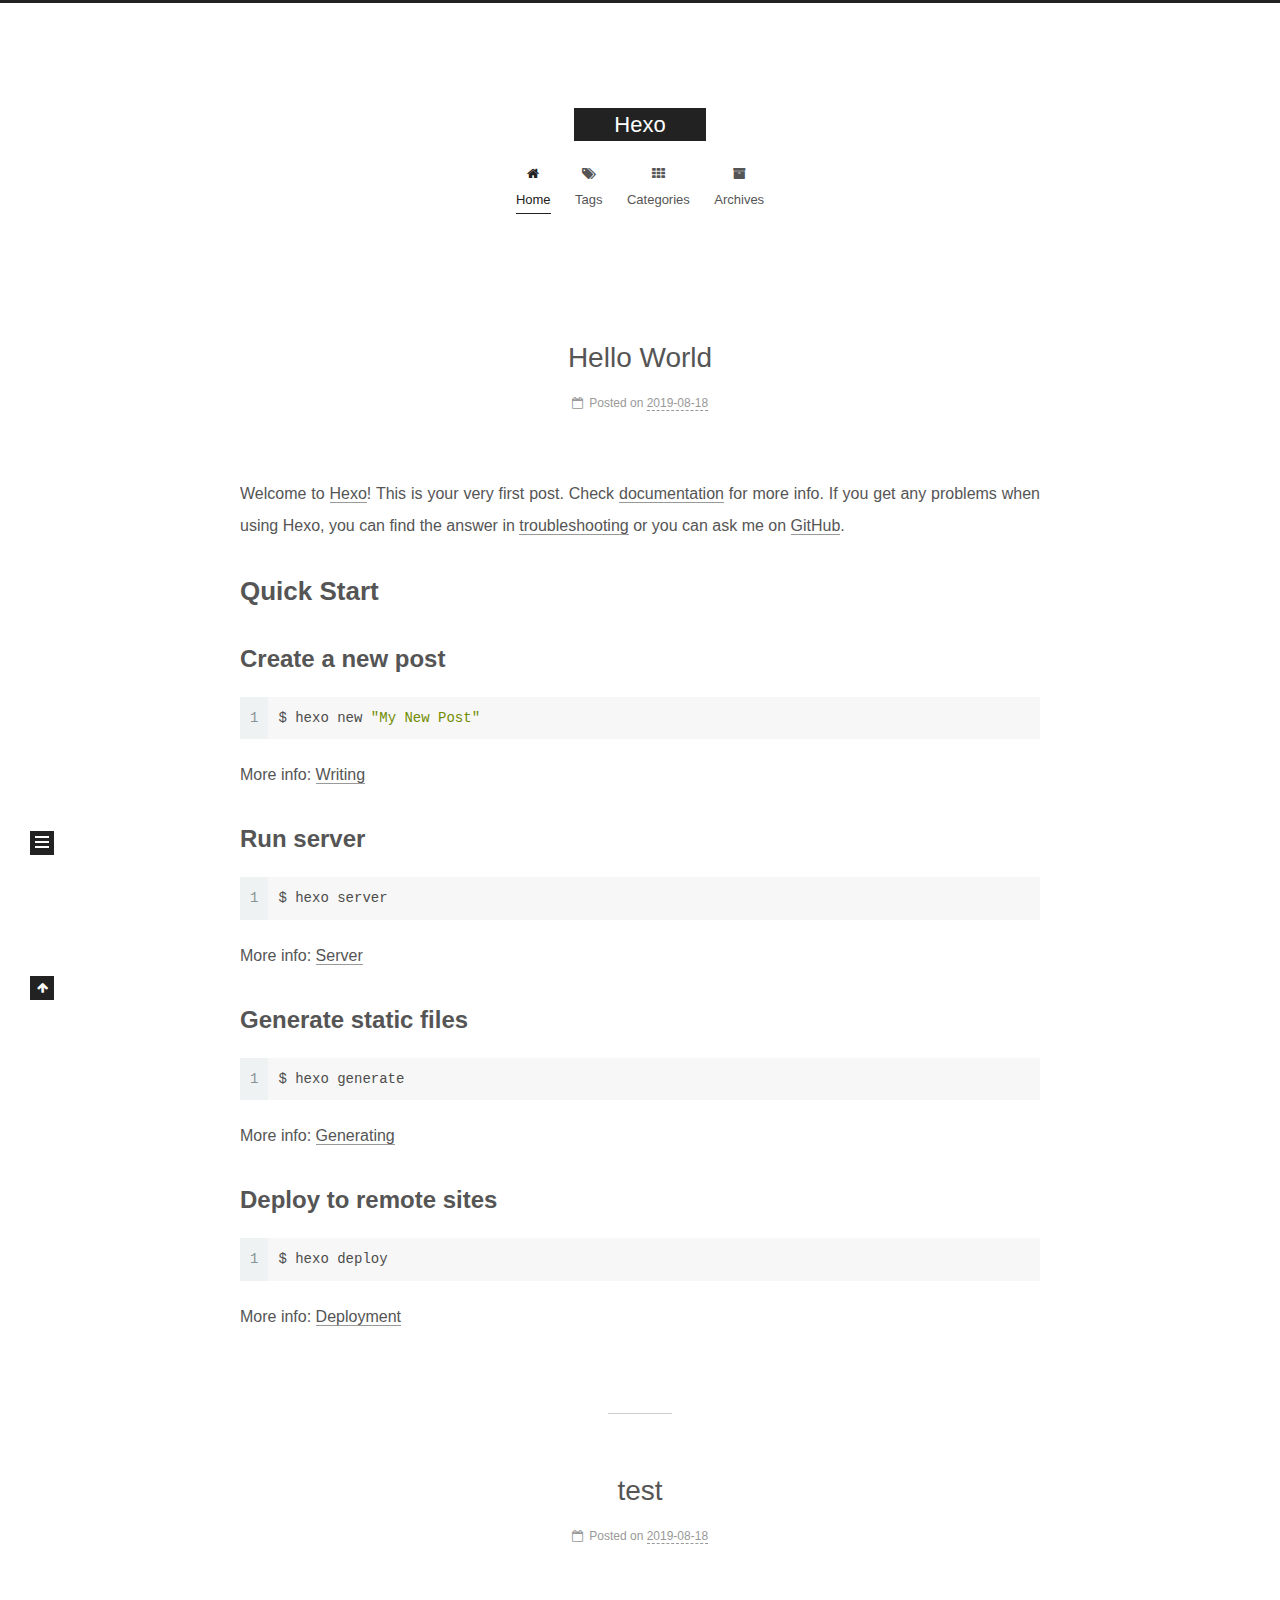
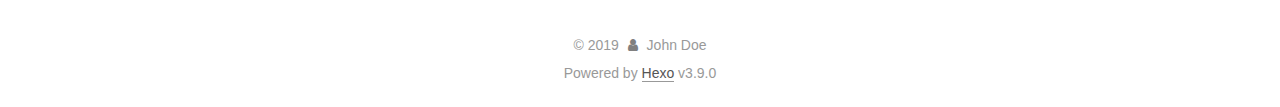
<file: index.html>
<!DOCTYPE html>





<html class="theme-next gemini" lang="en">
<head>
  <meta charset="UTF-8">
<meta name="generator" content="Hexo 3.9.0">
<meta name="viewport" content="width=device-width, initial-scale=1, maximum-scale=2">
<meta name="theme-color" content="#222">
<meta http-equiv="X-UA-Compatible" content="IE=edge">
  <link rel="apple-touch-icon" sizes="180x180" href="/images/apple-touch-icon-next.png?v=7.3.0">
  <link rel="icon" type="image/png" sizes="32x32" href="/images/favicon-32x32-next.png?v=7.3.0">
  <link rel="icon" type="image/png" sizes="16x16" href="/images/favicon-16x16-next.png?v=7.3.0">
  <link rel="mask-icon" href="/images/logo.svg?v=7.3.0" color="#222">

<link rel="stylesheet" href="/css/main.css?v=7.3.0">


<link rel="stylesheet" href="/lib/font-awesome/css/font-awesome.min.css?v=4.7.0">


<script id="hexo-configurations">
  var NexT = window.NexT || {};
  var CONFIG = {
    root: '/',
    scheme: 'Gemini',
    version: '7.3.0',
    exturl: false,
    sidebar: {"position":"left","display":"always","offset":12,"onmobile":false},
    back2top: {"enable":true,"sidebar":false,"scrollpercent":false},
    save_scroll: false,
    copycode: {"enable":false,"show_result":false,"style":null},
    fancybox: false,
    mediumzoom: false,
    lazyload: false,
    pangu: false,
    algolia: {
      appID: '',
      apiKey: '',
      indexName: '',
      hits: {"per_page":10},
      labels: {"input_placeholder":"Search for Posts","hits_empty":"We didn't find any results for the search: ${query}","hits_stats":"${hits} results found in ${time} ms"}
    },
    localsearch: {"enable":false,"trigger":"auto","top_n_per_article":1,"unescape":false,"preload":false},
    path: '',
    motion: {"enable":false,"async":false,"transition":{"post_block":"fadeIn","post_header":"slideDownIn","post_body":"slideDownIn","coll_header":"slideLeftIn","sidebar":"slideUpIn"}},
    translation: {
      copy_button: 'Copy',
      copy_success: 'Copied',
      copy_failure: 'Copy failed'
    }
  };
</script>

  <meta property="og:type" content="website">
<meta property="og:title" content="Hexo">
<meta property="og:url" content="http://yoursite.com/index.html">
<meta property="og:site_name" content="Hexo">
<meta property="og:locale" content="en">
<meta name="twitter:card" content="summary">
<meta name="twitter:title" content="Hexo">
  <link rel="canonical" href="http://yoursite.com/">


<script id="page-configurations">
  // https://hexo.io/docs/variables.html
  CONFIG.page = {
    sidebar: "",
    isHome: true,
    isPost: false,
    isPage: false,
    isArchive: false
  };
</script>

  <title>Hexo</title>
  








  <noscript>
  <style>
  .use-motion .motion-element,
  .use-motion .brand,
  .use-motion .menu-item,
  .sidebar-inner,
  .use-motion .post-block,
  .use-motion .pagination,
  .use-motion .comments,
  .use-motion .post-header,
  .use-motion .post-body,
  .use-motion .collection-title { opacity: initial; }

  .use-motion .logo,
  .use-motion .site-title,
  .use-motion .site-subtitle {
    opacity: initial;
    top: initial;
  }

  .use-motion .logo-line-before i { left: initial; }
  .use-motion .logo-line-after i { right: initial; }
  </style>
</noscript>

</head>

<body itemscope itemtype="http://schema.org/WebPage" lang="en">

  <div class="container sidebar-position-left">
    <div class="headband"></div>

    <header id="header" class="header" itemscope itemtype="http://schema.org/WPHeader">
      <div class="header-inner"><div class="site-brand-wrapper">
  <div class="site-meta">

    <div class="custom-logo-site-title">
      <a href="/" class="brand" rel="start">
        <span class="logo-line-before"><i></i></span>
        <span class="site-title">Hexo</span>
        <span class="logo-line-after"><i></i></span>
      </a>
    </div>
  </div>

  <div class="site-nav-toggle">
    <button aria-label="Toggle navigation bar">
      <span class="btn-bar"></span>
      <span class="btn-bar"></span>
      <span class="btn-bar"></span>
    </button>
  </div>
</div>


<nav class="site-nav">
  
  <ul id="menu" class="menu">
      
      
      
        
        <li class="menu-item menu-item-home">
      
    

    <a href="/" rel="section"><i class="menu-item-icon fa fa-fw fa-home"></i> <br>Home</a>

  </li>
      
      
      
        
        <li class="menu-item menu-item-tags">
      
    

    <a href="/tags/" rel="section"><i class="menu-item-icon fa fa-fw fa-tags"></i> <br>Tags</a>

  </li>
      
      
      
        
        <li class="menu-item menu-item-categories">
      
    

    <a href="/categories/" rel="section"><i class="menu-item-icon fa fa-fw fa-th"></i> <br>Categories</a>

  </li>
      
      
      
        
        <li class="menu-item menu-item-archives">
      
    

    <a href="/archives/" rel="section"><i class="menu-item-icon fa fa-fw fa-archive"></i> <br>Archives</a>

  </li>
  </ul>

</nav>
</div>
    </header>

    


    <main id="main" class="main">
      <div class="main-inner">
        <div class="content-wrap">
            

          <div id="content" class="content page-home">
            
  <section id="posts" class="posts-expand">
      

  <article class="post" itemscope itemtype="http://schema.org/Article">
  
  
  
  <div class="post-block">
    <link itemprop="mainEntityOfPage" href="http://yoursite.com/2019/08/18/hello-world/">

    <span hidden itemprop="author" itemscope itemtype="http://schema.org/Person">
      <meta itemprop="name" content="John Doe">
      <meta itemprop="description" content="">
      <meta itemprop="image" content="/images/avatar.gif">
    </span>

    <span hidden itemprop="publisher" itemscope itemtype="http://schema.org/Organization">
      <meta itemprop="name" content="Hexo">
    </span>
      <header class="post-header">
        <h1 class="post-title" itemprop="name headline">
            
            <a href="/2019/08/18/hello-world/" class="post-title-link" itemprop="url">Hello World</a>
          
        </h1>

        <div class="post-meta">
            <span class="post-meta-item">
              <span class="post-meta-item-icon">
                <i class="fa fa-calendar-o"></i>
              </span>
              <span class="post-meta-item-text">Posted on</span>

              
                
              

              <time title="Created: 2019-08-18 03:48:46" itemprop="dateCreated datePublished" datetime="2019-08-18T03:48:46+08:00">2019-08-18</time>
            </span>
          

          

        </div>
      </header>

    
    
    
    <div class="post-body" itemprop="articleBody">

      
          <p>Welcome to <a href="https://hexo.io/" target="_blank" rel="noopener">Hexo</a>! This is your very first post. Check <a href="https://hexo.io/docs/" target="_blank" rel="noopener">documentation</a> for more info. If you get any problems when using Hexo, you can find the answer in <a href="https://hexo.io/docs/troubleshooting.html" target="_blank" rel="noopener">troubleshooting</a> or you can ask me on <a href="https://github.com/hexojs/hexo/issues" target="_blank" rel="noopener">GitHub</a>.</p>
<h2 id="Quick-Start"><a href="#Quick-Start" class="headerlink" title="Quick Start"></a>Quick Start</h2><h3 id="Create-a-new-post"><a href="#Create-a-new-post" class="headerlink" title="Create a new post"></a>Create a new post</h3><figure class="highlight bash"><table><tr><td class="gutter"><pre><span class="line">1</span><br></pre></td><td class="code"><pre><span class="line">$ hexo new <span class="string">"My New Post"</span></span><br></pre></td></tr></table></figure>

<p>More info: <a href="https://hexo.io/docs/writing.html" target="_blank" rel="noopener">Writing</a></p>
<h3 id="Run-server"><a href="#Run-server" class="headerlink" title="Run server"></a>Run server</h3><figure class="highlight bash"><table><tr><td class="gutter"><pre><span class="line">1</span><br></pre></td><td class="code"><pre><span class="line">$ hexo server</span><br></pre></td></tr></table></figure>

<p>More info: <a href="https://hexo.io/docs/server.html" target="_blank" rel="noopener">Server</a></p>
<h3 id="Generate-static-files"><a href="#Generate-static-files" class="headerlink" title="Generate static files"></a>Generate static files</h3><figure class="highlight bash"><table><tr><td class="gutter"><pre><span class="line">1</span><br></pre></td><td class="code"><pre><span class="line">$ hexo generate</span><br></pre></td></tr></table></figure>

<p>More info: <a href="https://hexo.io/docs/generating.html" target="_blank" rel="noopener">Generating</a></p>
<h3 id="Deploy-to-remote-sites"><a href="#Deploy-to-remote-sites" class="headerlink" title="Deploy to remote sites"></a>Deploy to remote sites</h3><figure class="highlight bash"><table><tr><td class="gutter"><pre><span class="line">1</span><br></pre></td><td class="code"><pre><span class="line">$ hexo deploy</span><br></pre></td></tr></table></figure>

<p>More info: <a href="https://hexo.io/docs/deployment.html" target="_blank" rel="noopener">Deployment</a></p>

        
      
    </div>

    
    
    
      <footer class="post-footer">
          <div class="post-eof"></div>
        
      </footer>
  </div>
  
  
  
  </article>

    
      

  <article class="post" itemscope itemtype="http://schema.org/Article">
  
  
  
  <div class="post-block">
    <link itemprop="mainEntityOfPage" href="http://yoursite.com/2019/08/18/test/">

    <span hidden itemprop="author" itemscope itemtype="http://schema.org/Person">
      <meta itemprop="name" content="John Doe">
      <meta itemprop="description" content="">
      <meta itemprop="image" content="/images/avatar.gif">
    </span>

    <span hidden itemprop="publisher" itemscope itemtype="http://schema.org/Organization">
      <meta itemprop="name" content="Hexo">
    </span>
      <header class="post-header">
        <h1 class="post-title" itemprop="name headline">
            
            <a href="/2019/08/18/test/" class="post-title-link" itemprop="url">test</a>
          
        </h1>

        <div class="post-meta">
            <span class="post-meta-item">
              <span class="post-meta-item-icon">
                <i class="fa fa-calendar-o"></i>
              </span>
              <span class="post-meta-item-text">Posted on</span>

              
                
              

              <time title="Created: 2019-08-18 03:31:57 / Modified: 03:48:46" itemprop="dateCreated datePublished" datetime="2019-08-18T03:31:57+08:00">2019-08-18</time>
            </span>
          
            

            
          

          

        </div>
      </header>

    
    
    
    <div class="post-body" itemprop="articleBody">

      
          
        
      
    </div>

    
    
    
      <footer class="post-footer">
          <div class="post-eof"></div>
        
      </footer>
  </div>
  
  
  
  </article>

    
  </section>

  


          </div>
          

        </div>
          
  
  <div class="sidebar-toggle">
    <div class="sidebar-toggle-line-wrap">
      <span class="sidebar-toggle-line sidebar-toggle-line-first"></span>
      <span class="sidebar-toggle-line sidebar-toggle-line-middle"></span>
      <span class="sidebar-toggle-line sidebar-toggle-line-last"></span>
    </div>
  </div>

  <aside id="sidebar" class="sidebar">
    <div class="sidebar-inner">

      <div class="site-overview-wrap sidebar-panel sidebar-panel-active">
        <div class="site-overview">

          <div class="site-author motion-element" itemprop="author" itemscope itemtype="http://schema.org/Person">
  <p class="site-author-name" itemprop="name">John Doe</p>
  <div class="site-description motion-element" itemprop="description"></div>
</div>
  <nav class="site-state motion-element">
      <div class="site-state-item site-state-posts">
        
          <a href="/archives/">
        
          <span class="site-state-item-count">2</span>
          <span class="site-state-item-name">posts</span>
        </a>
      </div>
    
  </nav>
  <div class="links-of-author motion-element">
      <span class="links-of-author-item">
      
      
        
      
      
        
      
        <a href="mailto:yem_8182@126.com" title="E-Mail &rarr; mailto:yem_8182@126.com" rel="noopener" target="_blank"><i class="fa fa-fw fa-envelope"></i>E-Mail</a>
      </span>
    
  </div>




        </div>
      </div>

    </div>
  </aside>
  <div id="sidebar-dimmer"></div>


      </div>
    </main>

    <footer id="footer" class="footer">
      <div class="footer-inner">
        <div class="copyright">&copy; <span itemprop="copyrightYear">2019</span>
  <span class="with-love" id="animate">
    <i class="fa fa-user"></i>
  </span>
  <span class="author" itemprop="copyrightHolder">John Doe</span>
</div>
  <div class="powered-by">Powered by <a href="https://hexo.io" class="theme-link" rel="noopener" target="_blank">Hexo</a> v3.9.0</div>

        








        
      </div>
    </footer>
      <div class="back-to-top">
        <i class="fa fa-arrow-up"></i>
      </div>

    

  </div>

  
  <script src="/lib/jquery/index.js?v=3.4.1"></script>

<script src="/js/utils.js?v=7.3.0"></script>

<script src="/js/schemes/pisces.js?v=7.3.0"></script>



<script src="/js/next-boot.js?v=7.3.0"></script>




  




























  

  

  


  
</body>
</html>
</file>
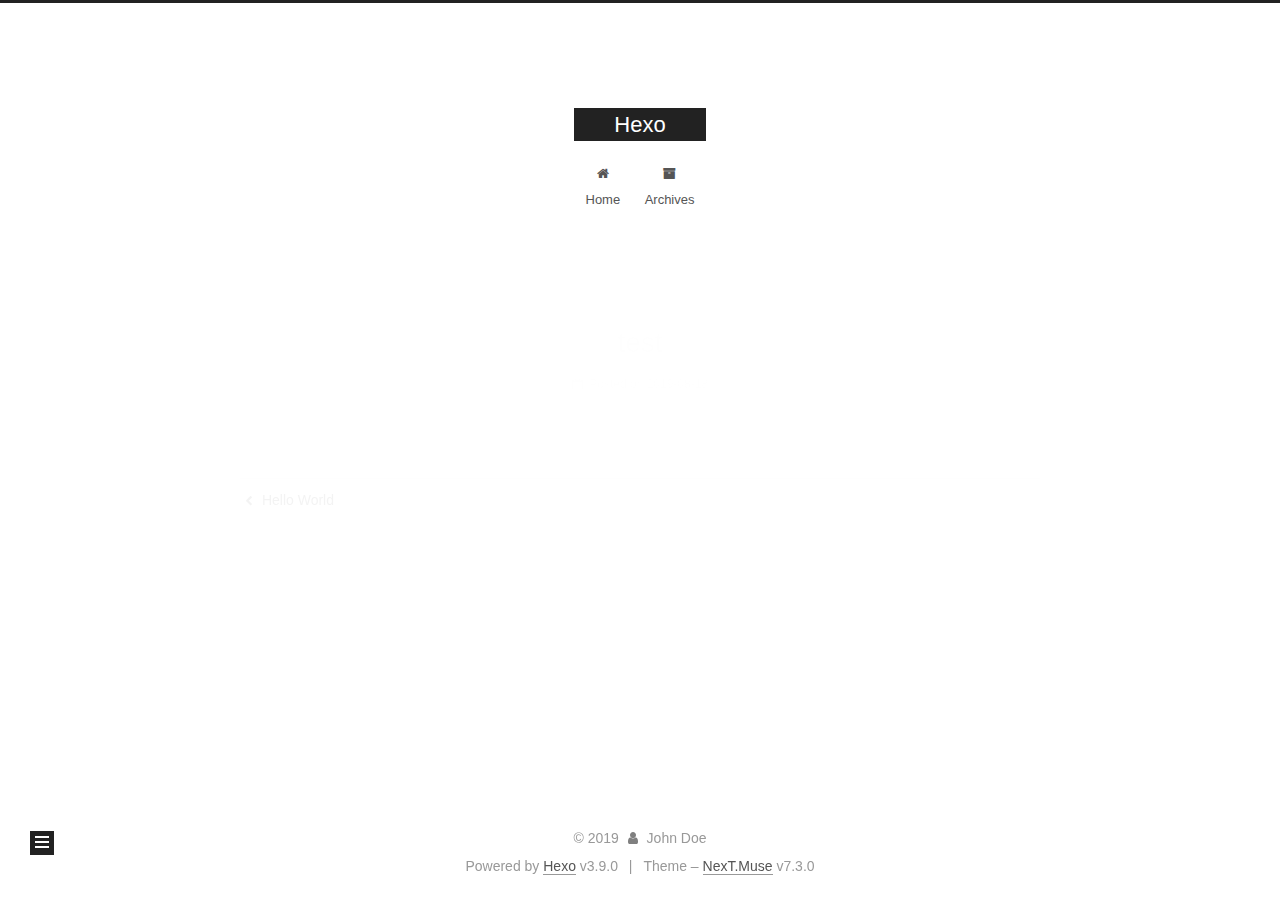
<file: 2019/08/18/test/index.html>
<!DOCTYPE html>





<html class="theme-next muse use-motion" lang="en">
<head>
  <meta charset="UTF-8">
<meta name="generator" content="Hexo 3.9.0">
<meta name="viewport" content="width=device-width, initial-scale=1, maximum-scale=2">
<meta name="theme-color" content="#222">
<meta http-equiv="X-UA-Compatible" content="IE=edge">
  <link rel="apple-touch-icon" sizes="180x180" href="/images/apple-touch-icon-next.png?v=7.3.0">
  <link rel="icon" type="image/png" sizes="32x32" href="/images/favicon-32x32-next.png?v=7.3.0">
  <link rel="icon" type="image/png" sizes="16x16" href="/images/favicon-16x16-next.png?v=7.3.0">
  <link rel="mask-icon" href="/images/logo.svg?v=7.3.0" color="#222">

<link rel="stylesheet" href="/css/main.css?v=7.3.0">


<link rel="stylesheet" href="/lib/font-awesome/css/font-awesome.min.css?v=4.7.0">


<script id="hexo-configurations">
  var NexT = window.NexT || {};
  var CONFIG = {
    root: '/',
    scheme: 'Muse',
    version: '7.3.0',
    exturl: false,
    sidebar: {"position":"left","display":"post","offset":12,"onmobile":false},
    back2top: {"enable":true,"sidebar":false,"scrollpercent":false},
    save_scroll: false,
    copycode: {"enable":false,"show_result":false,"style":null},
    fancybox: false,
    mediumzoom: false,
    lazyload: false,
    pangu: false,
    algolia: {
      appID: '',
      apiKey: '',
      indexName: '',
      hits: {"per_page":10},
      labels: {"input_placeholder":"Search for Posts","hits_empty":"We didn't find any results for the search: ${query}","hits_stats":"${hits} results found in ${time} ms"}
    },
    localsearch: {"enable":false,"trigger":"auto","top_n_per_article":1,"unescape":false,"preload":false},
    path: '',
    motion: {"enable":true,"async":false,"transition":{"post_block":"fadeIn","post_header":"slideDownIn","post_body":"slideDownIn","coll_header":"slideLeftIn","sidebar":"slideUpIn"}},
    translation: {
      copy_button: 'Copy',
      copy_success: 'Copied',
      copy_failure: 'Copy failed'
    }
  };
</script>

  <meta property="og:type" content="article">
<meta property="og:title" content="test">
<meta property="og:url" content="http://yoursite.com/2019/08/18/test/index.html">
<meta property="og:site_name" content="Hexo">
<meta property="og:locale" content="en">
<meta property="og:updated_time" content="2019-08-17T19:31:57.571Z">
<meta name="twitter:card" content="summary">
<meta name="twitter:title" content="test">
  <link rel="canonical" href="http://yoursite.com/2019/08/18/test/">


<script id="page-configurations">
  // https://hexo.io/docs/variables.html
  CONFIG.page = {
    sidebar: "",
    isHome: false,
    isPost: true,
    isPage: false,
    isArchive: false
  };
</script>

  <title>test | Hexo</title>
  








  <noscript>
  <style>
  .use-motion .motion-element,
  .use-motion .brand,
  .use-motion .menu-item,
  .sidebar-inner,
  .use-motion .post-block,
  .use-motion .pagination,
  .use-motion .comments,
  .use-motion .post-header,
  .use-motion .post-body,
  .use-motion .collection-title { opacity: initial; }

  .use-motion .logo,
  .use-motion .site-title,
  .use-motion .site-subtitle {
    opacity: initial;
    top: initial;
  }

  .use-motion .logo-line-before i { left: initial; }
  .use-motion .logo-line-after i { right: initial; }
  </style>
</noscript>

</head>

<body itemscope itemtype="http://schema.org/WebPage" lang="en">

  <div class="container sidebar-position-left">
    <div class="headband"></div>

    <header id="header" class="header" itemscope itemtype="http://schema.org/WPHeader">
      <div class="header-inner"><div class="site-brand-wrapper">
  <div class="site-meta">

    <div class="custom-logo-site-title">
      <a href="/" class="brand" rel="start">
        <span class="logo-line-before"><i></i></span>
        <span class="site-title">Hexo</span>
        <span class="logo-line-after"><i></i></span>
      </a>
    </div>
  </div>

  <div class="site-nav-toggle">
    <button aria-label="Toggle navigation bar">
      <span class="btn-bar"></span>
      <span class="btn-bar"></span>
      <span class="btn-bar"></span>
    </button>
  </div>
</div>


<nav class="site-nav">
  
  <ul id="menu" class="menu">
      
      
      
        
        <li class="menu-item menu-item-home">
      
    

    <a href="/" rel="section"><i class="menu-item-icon fa fa-fw fa-home"></i> <br>Home</a>

  </li>
      
      
      
        
        <li class="menu-item menu-item-archives">
      
    

    <a href="/archives/" rel="section"><i class="menu-item-icon fa fa-fw fa-archive"></i> <br>Archives</a>

  </li>
  </ul>

    

</nav>
</div>
    </header>

    


    <main id="main" class="main">
      <div class="main-inner">
        <div class="content-wrap">
          <div id="content" class="content page-post-detail">
            

  <div id="posts" class="posts-expand">
    

  <article class="post" itemscope itemtype="http://schema.org/Article">
  
  
  
  <div class="post-block">
    <link itemprop="mainEntityOfPage" href="http://yoursite.com/2019/08/18/test/">

    <span hidden itemprop="author" itemscope itemtype="http://schema.org/Person">
      <meta itemprop="name" content="John Doe">
      <meta itemprop="description" content="">
      <meta itemprop="image" content="/images/avatar.gif">
    </span>

    <span hidden itemprop="publisher" itemscope itemtype="http://schema.org/Organization">
      <meta itemprop="name" content="Hexo">
    </span>
      <header class="post-header">
        <h1 class="post-title" itemprop="name headline">test

          
        </h1>

        <div class="post-meta">
            <span class="post-meta-item">
              <span class="post-meta-item-icon">
                <i class="fa fa-calendar-o"></i>
              </span>
              <span class="post-meta-item-text">Posted on</span>

              
                
              

              <time title="Created: 2019-08-18 03:31:57" itemprop="dateCreated datePublished" datetime="2019-08-18T03:31:57+08:00">2019-08-18</time>
            </span>
          

          

        </div>
      </header>

    
    
    
    <div class="post-body" itemprop="articleBody">

      
        
    </div>

    
    
    
        
      

      <footer class="post-footer">

        

          <div class="post-nav">
            <div class="post-nav-next post-nav-item">
              
                <a href="/2019/08/18/hello-world/" rel="next" title="Hello World">
                  <i class="fa fa-chevron-left"></i> Hello World
                </a>
              
            </div>

            <span class="post-nav-divider"></span>

            <div class="post-nav-prev post-nav-item">
              
            </div>
          </div>
        
      </footer>
    
  </div>
  
  
  
  </article>

  </div>


          </div>
          

        </div>
          
  
  <div class="sidebar-toggle">
    <div class="sidebar-toggle-line-wrap">
      <span class="sidebar-toggle-line sidebar-toggle-line-first"></span>
      <span class="sidebar-toggle-line sidebar-toggle-line-middle"></span>
      <span class="sidebar-toggle-line sidebar-toggle-line-last"></span>
    </div>
  </div>

  <aside id="sidebar" class="sidebar">
    <div class="sidebar-inner">

      <div class="site-overview-wrap sidebar-panel sidebar-panel-active">
        <div class="site-overview">

          <div class="site-author motion-element" itemprop="author" itemscope itemtype="http://schema.org/Person">
  <p class="site-author-name" itemprop="name">John Doe</p>
  <div class="site-description motion-element" itemprop="description"></div>
</div>
  <nav class="site-state motion-element">
      <div class="site-state-item site-state-posts">
        
          <a href="/archives/">
        
          <span class="site-state-item-count">2</span>
          <span class="site-state-item-name">posts</span>
        </a>
      </div>
    
  </nav>




        </div>
      </div>

    </div>
  </aside>
  <div id="sidebar-dimmer"></div>


      </div>
    </main>

    <footer id="footer" class="footer">
      <div class="footer-inner">
        <div class="copyright">&copy; <span itemprop="copyrightYear">2019</span>
  <span class="with-love" id="animate">
    <i class="fa fa-user"></i>
  </span>
  <span class="author" itemprop="copyrightHolder">John Doe</span>
</div>
  <div class="powered-by">Powered by <a href="https://hexo.io" class="theme-link" rel="noopener" target="_blank">Hexo</a> v3.9.0</div>
  <span class="post-meta-divider">|</span>
  <div class="theme-info">Theme – <a href="https://theme-next.org" class="theme-link" rel="noopener" target="_blank">NexT.Muse</a> v7.3.0</div>

        








        
      </div>
    </footer>
      <div class="back-to-top">
        <i class="fa fa-arrow-up"></i>
      </div>

    

  </div>

  
  <script src="/lib/jquery/index.js?v=3.4.1"></script>
  <script src="/lib/velocity/velocity.min.js?v=1.2.1"></script>
  <script src="/lib/velocity/velocity.ui.min.js?v=1.2.1"></script>

<script src="/js/utils.js?v=7.3.0"></script><script src="/js/motion.js?v=7.3.0"></script>

<script src="/js/schemes/muse.js?v=7.3.0"></script>


<script src="/js/next-boot.js?v=7.3.0"></script>




  




























  

  

  


  
  <script src="/js/scrollspy.js?v=7.3.0"></script><script src="/js/post-details.js?v=7.3.0"></script>


</body>
</html>
</file>
<file: css/main.css>
html {
  line-height: 1.15; /* 1 */
  -webkit-text-size-adjust: 100%; /* 2 */
}
body {
  margin: 0;
}
main {
  display: block;
}
h1 {
  font-size: 2em;
  margin: 0.67em 0;
}
hr {
  box-sizing: content-box; /* 1 */
  height: 0; /* 1 */
  overflow: visible; /* 2 */
}
pre {
  font-family: monospace, monospace; /* 1 */
  font-size: 1em; /* 2 */
}
a {
  background-color: transparent;
}
abbr[title] {
  border-bottom: none; /* 1 */
  text-decoration: underline; /* 2 */
  text-decoration: underline dotted; /* 2 */
}
b,
strong {
  font-weight: bolder;
}
code,
kbd,
samp {
  font-family: monospace, monospace; /* 1 */
  font-size: 1em; /* 2 */
}
small {
  font-size: 80%;
}
sub,
sup {
  font-size: 75%;
  line-height: 0;
  position: relative;
  vertical-align: baseline;
}
sub {
  bottom: -0.25em;
}
sup {
  top: -0.5em;
}
img {
  border-style: none;
}
button,
input,
optgroup,
select,
textarea {
  font-family: inherit; /* 1 */
  font-size: 100%; /* 1 */
  line-height: 1.15; /* 1 */
  margin: 0; /* 2 */
}
button,
input {
/* 1 */
  overflow: visible;
}
button,
select {
/* 1 */
  text-transform: none;
}
button,
[type='button'],
[type='reset'],
[type='submit'] {
  -webkit-appearance: button;
}
button::-moz-focus-inner,
[type='button']::-moz-focus-inner,
[type='reset']::-moz-focus-inner,
[type='submit']::-moz-focus-inner {
  border-style: none;
  padding: 0;
}
button:-moz-focusring,
[type='button']:-moz-focusring,
[type='reset']:-moz-focusring,
[type='submit']:-moz-focusring {
  outline: 1px dotted ButtonText;
}
fieldset {
  padding: 0.35em 0.75em 0.625em;
}
legend {
  box-sizing: border-box; /* 1 */
  color: inherit; /* 2 */
  display: table; /* 1 */
  max-width: 100%; /* 1 */
  padding: 0; /* 3 */
  white-space: normal; /* 1 */
}
progress {
  vertical-align: baseline;
}
textarea {
  overflow: auto;
}
[type='checkbox'],
[type='radio'] {
  box-sizing: border-box; /* 1 */
  padding: 0; /* 2 */
}
[type='number']::-webkit-inner-spin-button,
[type='number']::-webkit-outer-spin-button {
  height: auto;
}
[type='search'] {
  outline-offset: -2px; /* 2 */
  -webkit-appearance: textfield; /* 1 */
}
[type='search']::-webkit-search-decoration {
  -webkit-appearance: none;
}
::-webkit-file-upload-button {
  font: inherit; /* 2 */
  -webkit-appearance: button; /* 1 */
}
details {
  display: block;
}
summary {
  display: list-item;
}
template {
  display: none;
}
[hidden] {
  display: none;
}
::selection {
  background: #262a30;
  color: #fff;
}
body {
  background: #fff;
  color: #555;
  font-family: 'Lato', "PingFang SC", "Microsoft YaHei", sans-serif;
  font-size: 1em;
  line-height: 2;
  position: relative;
}
@media (max-width: 991px) {
  body {
    padding-right: 0 !important;
  }
}
h1,
h2,
h3,
h4,
h5,
h6 {
  font-family: 'Lato', "PingFang SC", "Microsoft YaHei", sans-serif;
  font-weight: bold;
  line-height: 1.5;
  margin: 20px 0 15px;
  padding: 0;
}
h1 {
  font-size: 1.75em;
}
h2 {
  font-size: 1.625em;
}
h3 {
  font-size: 1.5em;
}
h4 {
  font-size: 1.375em;
}
h5 {
  font-size: 1.25em;
}
h6 {
  font-size: 1.125em;
}
p {
  margin: 0 0 20px 0;
}
a,
span.exturl {
  overflow-wrap: break-word;
  word-wrap: break-word;
  background-color: transparent;
  border-bottom: 1px solid #999;
  color: #555;
  outline: none;
  text-decoration: none;
  cursor: pointer;
}
a:hover,
span.exturl:hover {
  border-bottom-color: #222;
  color: #222;
}
video {
  display: block;
  margin-left: auto;
  margin-right: auto;
  max-width: 100%;
}
img {
  display: block;
  height: auto;
  margin: auto;
  max-width: 100%;
}
hr {
  background-color: #ddd;
  background-image: repeating-linear-gradient(-45deg, #fff, #fff 4px, transparent 4px, transparent 8px);
  border: none;
  height: 3px;
  margin: 40px 0;
}
blockquote {
  border-left: 4px solid #ddd;
  color: #666;
  margin: 0;
  padding: 0 15px;
}
blockquote cite::before {
  content: '-';
  padding: 0 5px;
}
dt {
  font-weight: 700;
}
dd {
  margin: 0;
  padding: 0;
}
kbd {
  background-color: #f9f9f9;
  background-image: linear-gradient(top, #eee, #fff, #eee);
  border: 1px solid #ccc;
  border-radius: 0.2em;
  box-shadow: 0.1em 0.1em 0.2em rgba(0,0,0,0.1);
  font-family: inherit;
  padding: 0.1em 0.3em;
  white-space: nowrap;
}
.text-left {
  text-align: left;
}
.text-center {
  text-align: center;
}
.text-right {
  text-align: right;
}
.text-justify {
  text-align: justify;
}
.text-nowrap {
  white-space: nowrap;
}
.text-lowercase {
  text-transform: lowercase;
}
.text-uppercase {
  text-transform: uppercase;
}
.text-capitalize {
  text-transform: capitalize;
}
.center-block {
  display: block;
  margin-left: auto;
  margin-right: auto;
}
.clearfix::before,
.clearfix::after {
  content: ' ';
  display: table;
}
.clearfix::after {
  clear: both;
}
.pullquote {
  width: 45%;
}
.pullquote.left {
  float: left;
  margin-left: 5px;
  margin-right: 10px;
}
.pullquote.right {
  float: right;
  margin-left: 10px;
  margin-right: 5px;
}
.affix {
  position: fixed;
}
.translation {
  color: #999;
  font-size: 0.875em;
  margin-top: -20px;
}
.use-motion .motion-element {
  opacity: 0;
}
.table-container {
  margin: 20px 0;
  overflow: auto;
  -webkit-overflow-scrolling: touch;
}
.highlight .table-container {
  margin: 0;
}
table {
  border-collapse: collapse;
  border-spacing: 0;
  font-size: 0.875em;
  width: 100%;
}
table > tbody > tr:nth-of-type(odd) {
  background-color: #f9f9f9;
}
table > tbody > tr:hover {
  background-color: #f5f5f5;
}
caption,
th,
td {
  font-weight: normal;
  padding: 8px;
  text-align: left;
  vertical-align: middle;
}
th,
td {
  border: 1px solid #ddd;
  border-bottom: 3px solid #ddd;
}
th {
  font-weight: 700;
  padding-bottom: 10px;
}
td {
  border-bottom-width: 1px;
}
html,
body {
  height: 100%;
}
.container {
  position: relative;
}
.header-inner {
  margin: 0 auto;
  padding: 100px 0 70px;
  width: 700px;
}
@media (min-width: 1200px) {
  .container .header-inner {
    width: 800px;
  }
}
@media (min-width: 1600px) {
  .container .header-inner {
    width: 900px;
  }
}
.main-inner {
  margin: 0 auto;
  width: 700px;
}
@media (min-width: 1200px) {
  .container .main-inner {
    width: 800px;
  }
}
@media (min-width: 1600px) {
  .container .main-inner {
    width: 900px;
  }
}
.footer {
  padding: 20px 0;
}
.footer-inner {
  box-sizing: border-box;
  margin: 0 auto;
  width: 700px;
}
@media (min-width: 1200px) {
  .container .footer-inner {
    width: 800px;
  }
}
@media (min-width: 1600px) {
  .container .footer-inner {
    width: 900px;
  }
}
pre,
.highlight {
  background: #f7f7f7;
  color: #4d4d4c;
  line-height: 1.6;
  margin: 20px 0;
}
pre,
code {
  font-family: consolas, Menlo, "PingFang SC", "Microsoft YaHei", monospace;
}
code {
  overflow-wrap: break-word;
  word-wrap: break-word;
  background: #eee;
  border-radius: 3px;
  color: #555;
  padding: 2px 4px;
}
pre {
  overflow: auto;
  padding: 10px;
}
pre code {
  background: none;
  color: #4d4d4c;
  font-size: 0.875em;
  padding: 0;
  text-shadow: none;
}
.highlight *::selection {
  background: #d6d6d6;
}
.highlight pre {
  border: none;
  margin: 0;
  padding: 10px 0;
}
.highlight table {
  border: none;
  margin: 0;
  width: auto;
}
.highlight td {
  border: none;
  padding: 0;
}
.highlight figcaption {
  background: #eee;
  border-bottom: 1px solid #e9e9e9;
  color: #4d4d4c;
  line-height: 1em;
  margin: 0;
  padding: 0.5em;
}
.highlight figcaption::before,
.highlight figcaption::after {
  content: ' ';
  display: table;
}
.highlight figcaption::after {
  clear: both;
}
.highlight figcaption a {
  color: #4d4d4c;
  float: right;
}
.highlight figcaption a:hover {
  border-bottom-color: #4d4d4c;
}
.highlight .gutter pre {
  background-color: #eff2f3;
  color: #869194;
  padding-left: 10px;
  padding-right: 10px;
  text-align: right;
}
.highlight .code pre {
  background-color: #f7f7f7;
  padding-left: 10px;
  width: 100%;
}
.gutter {
  user-select: none;
  -moz-user-select: none;
  -ms-user-select: none;
  -webkit-user-select: none;
}
.gist table {
  width: auto;
}
.gist table td {
  border: none;
}
pre .deletion {
  background: #fdd;
}
pre .addition {
  background: #dfd;
}
pre .meta {
  color: #eab700;
  user-select: none;
  -moz-user-select: none;
  -ms-user-select: none;
  -webkit-user-select: none;
}
pre .comment {
  color: #8e908c;
}
pre .variable,
pre .attribute,
pre .tag,
pre .name,
pre .regexp,
pre .ruby .constant,
pre .xml .tag .title,
pre .xml .pi,
pre .xml .doctype,
pre .html .doctype,
pre .css .id,
pre .css .class,
pre .css .pseudo {
  color: #c82829;
}
pre .number,
pre .preprocessor,
pre .built_in,
pre .builtin-name,
pre .literal,
pre .params,
pre .constant,
pre .command {
  color: #f5871f;
}
pre .ruby .class .title,
pre .css .rules .attribute,
pre .string,
pre .symbol,
pre .value,
pre .inheritance,
pre .header,
pre .ruby .symbol,
pre .xml .cdata,
pre .special,
pre .formula {
  color: #718c00;
}
pre .title,
pre .css .hexcolor {
  color: #3e999f;
}
pre .function,
pre .python .decorator,
pre .python .title,
pre .ruby .function .title,
pre .ruby .title .keyword,
pre .perl .sub,
pre .javascript .title,
pre .coffeescript .title {
  color: #4271ae;
}
pre .keyword,
pre .javascript .function {
  color: #8959a8;
}
.blockquote-center {
  border-left: none;
  margin: 40px 0;
  padding: 0;
  position: relative;
  text-align: center;
}
.blockquote-center::before,
.blockquote-center::after {
  background-position: 0 -6px;
  background-repeat: no-repeat;
  background-size: 22px 22px;
  content: ' ';
  display: block;
  height: 24px;
  opacity: 0.2;
  position: absolute;
  width: 100%;
}
.blockquote-center::before {
  background-image: url("../images/quote-l.svg");
  border-top: 1px solid #ccc;
  top: -20px;
}
.blockquote-center::after {
  background-image: url("../images/quote-r.svg");
  background-position: 100% 8px;
  border-bottom: 1px solid #ccc;
  bottom: -20px;
}
.blockquote-center p,
.blockquote-center div {
  text-align: center;
}
.post .post-body .group-picture img {
  border: none;
  box-sizing: border-box;
  margin: 0 auto;
  padding: 0 3px;
}
.post-body .group-picture-row {
  margin-bottom: 6px;
  overflow: hidden;
}
.post-body .group-picture-column {
  float: left;
  margin-bottom: 10px;
}
.page-archive .group-picture-container {
  overflow: hidden;
}
.page-archive .group-picture-row {
  float: left;
}
.page-archive .group-picture-row:first-child {
  margin-top: 6px;
}
.page-archive .group-picture-column {
  max-height: 150px;
  max-width: 150px;
}
.post-body .label {
  display: inline;
  padding: 0 2px;
}
.post-body .label.default {
  background-color: #f0f0f0;
}
.post-body .label.primary {
  background-color: #efe6f7;
}
.post-body .label.info {
  background-color: #e5f2f8;
}
.post-body .label.success {
  background-color: #e7f4e9;
}
.post-body .label.warning {
  background-color: #fcf6e1;
}
.post-body .label.danger {
  background-color: #fae8eb;
}
.post-body .tabs {
  margin-bottom: 20px;
}
.post-body .tabs,
.tabs-comment {
  display: block;
  padding-top: 10px;
  position: relative;
}
.post-body .tabs ul.nav-tabs,
.tabs-comment ul.nav-tabs {
  display: flex;
  flex-wrap: wrap;
  margin: 0;
  margin-bottom: -1px;
  padding: 0;
}
@media (max-width: 413px) {
  .post-body .tabs ul.nav-tabs,
  .tabs-comment ul.nav-tabs {
    display: block;
    margin-bottom: 5px;
  }
}
.post-body .tabs ul.nav-tabs li.tab,
.tabs-comment ul.nav-tabs li.tab {
  background-color: #fff;
  border-bottom: 1px solid #ddd;
  border-left: 1px solid transparent;
  border-right: 1px solid transparent;
  border-top: 3px solid transparent;
  flex-grow: 1;
  list-style-type: none;
}
@media (max-width: 413px) {
  .post-body .tabs ul.nav-tabs li.tab,
  .tabs-comment ul.nav-tabs li.tab {
    border-bottom: 1px solid transparent;
    border-left: 3px solid transparent;
    border-right: 1px solid transparent;
    border-top: 1px solid transparent;
  }
}
.post-body .tabs ul.nav-tabs li.tab a,
.tabs-comment ul.nav-tabs li.tab a {
  border-bottom: initial;
  display: block;
  line-height: 1.8em;
  outline: 0;
  padding: 0.25em 0.75em;
  text-align: center;
  transition-delay: 0s;
  transition-duration: 0.2s;
  transition-timing-function: ease-out;
}
.post-body .tabs ul.nav-tabs li.tab a i,
.tabs-comment ul.nav-tabs li.tab a i {
  width: 1.285714285714286em;
}
.post-body .tabs ul.nav-tabs li.tab.active,
.tabs-comment ul.nav-tabs li.tab.active {
  border-bottom: 1px solid transparent;
  border-left: 1px solid #ddd;
  border-right: 1px solid #ddd;
  border-top: 3px solid #fc6423;
}
@media (max-width: 413px) {
  .post-body .tabs ul.nav-tabs li.tab.active,
  .tabs-comment ul.nav-tabs li.tab.active {
    border-bottom: 1px solid #ddd;
    border-left: 3px solid #fc6423;
    border-right: 1px solid #ddd;
    border-top: 1px solid #ddd;
  }
}
.post-body .tabs ul.nav-tabs li.tab.active a,
.tabs-comment ul.nav-tabs li.tab.active a {
  color: #555;
  cursor: default;
}
.post-body .tabs .tab-content .tab-pane,
.tabs-comment .tab-content .tab-pane {
  border: 1px solid #ddd;
  padding: 20px 20px 0 20px;
}
.post-body .tabs .tab-content .tab-pane:not(.active),
.tabs-comment .tab-content .tab-pane:not(.active) {
  display: none;
}
.post-body .tabs .tab-content .tab-pane.active,
.tabs-comment .tab-content .tab-pane.active {
  display: block;
}
.post-body .note {
  margin-bottom: 20px;
  padding: 15px;
  position: relative;
  border: 1px solid #eee;
  border-left-width: 5px;
  border-radius: 3px;
}
.post-body .note h2,
.post-body .note h3,
.post-body .note h4,
.post-body .note h5,
.post-body .note h6 {
  margin-top: 0;
  border-bottom: initial;
  margin-bottom: 0;
  padding-top: 0 !important;
}
.post-body .note p:first-child,
.post-body .note ul:first-child,
.post-body .note ol:first-child,
.post-body .note table:first-child,
.post-body .note pre:first-child,
.post-body .note blockquote:first-child,
.post-body .note img:first-child {
  margin-top: 0;
}
.post-body .note p:last-child,
.post-body .note ul:last-child,
.post-body .note ol:last-child,
.post-body .note table:last-child,
.post-body .note pre:last-child,
.post-body .note blockquote:last-child,
.post-body .note img:last-child {
  margin-bottom: 0;
}
.post-body .note.default {
  border-left-color: #777;
}
.post-body .note.default h2,
.post-body .note.default h3,
.post-body .note.default h4,
.post-body .note.default h5,
.post-body .note.default h6 {
  color: #777;
}
.post-body .note.primary {
  border-left-color: #6f42c1;
}
.post-body .note.primary h2,
.post-body .note.primary h3,
.post-body .note.primary h4,
.post-body .note.primary h5,
.post-body .note.primary h6 {
  color: #6f42c1;
}
.post-body .note.info {
  border-left-color: #428bca;
}
.post-body .note.info h2,
.post-body .note.info h3,
.post-body .note.info h4,
.post-body .note.info h5,
.post-body .note.info h6 {
  color: #428bca;
}
.post-body .note.success {
  border-left-color: #5cb85c;
}
.post-body .note.success h2,
.post-body .note.success h3,
.post-body .note.success h4,
.post-body .note.success h5,
.post-body .note.success h6 {
  color: #5cb85c;
}
.post-body .note.warning {
  border-left-color: #f0ad4e;
}
.post-body .note.warning h2,
.post-body .note.warning h3,
.post-body .note.warning h4,
.post-body .note.warning h5,
.post-body .note.warning h6 {
  color: #f0ad4e;
}
.post-body .note.danger {
  border-left-color: #d9534f;
}
.post-body .note.danger h2,
.post-body .note.danger h3,
.post-body .note.danger h4,
.post-body .note.danger h5,
.post-body .note.danger h6 {
  color: #d9534f;
}
.btn {
  background: #222;
  border: 2px solid #222;
  border-radius: 0;
  color: #fff;
  display: inline-block;
  font-size: 0.875em;
  padding: 0 20px;
  text-decoration: none;
  transition-property: background-color;
  transition-delay: 0s;
  transition-duration: 0.2s;
  transition-timing-function: ease-in-out;
  line-height: 2;
}
.btn:hover {
  background: #fff;
  border-color: #222;
  color: #222;
}
.btn +.btn {
  margin: 0 0 8px 8px;
}
.btn .fa-fw {
  text-align: left;
  width: 1.285714285714286em;
}
.btn-bar {
  background: #555;
  border-radius: 1px;
  display: block;
  height: 2px;
  width: 22px;
}
.btn-bar+.btn-bar {
  margin-top: 4px;
}
.page-number-basic,
.pagination .prev,
.pagination .next,
.pagination .page-number,
.pagination .space {
  display: inline-block;
  margin: 0 10px;
  padding: 0 11px;
  position: relative;
  top: -1px;
}
@media (max-width: 767px) {
  .page-number-basic,
  .pagination .prev,
  .pagination .next,
  .pagination .page-number,
  .pagination .space {
    margin: 0 5px;
  }
}
.pagination {
  border-top: 1px solid #eee;
  margin: 120px 0 40px;
  text-align: center;
}
.pagination .prev,
.pagination .next,
.pagination .page-number {
  border-bottom: 0;
  border-top: 1px solid #eee;
  transition-property: border-color;
  transition-delay: 0s;
  transition-duration: 0.2s;
  transition-timing-function: ease-in-out;
}
.pagination .prev:hover,
.pagination .next:hover,
.pagination .page-number:hover {
  border-top-color: #222;
}
.pagination .space {
  margin: 0;
  padding: 0;
}
.pagination .prev {
  margin-left: 0;
}
.pagination .next {
  margin-right: 0;
}
.pagination .page-number.current {
  background: #ccc;
  border-top-color: #ccc;
  color: #fff;
}
@media (max-width: 767px) {
  .pagination {
    border-top: none;
  }
  .pagination .prev,
  .pagination .next,
  .pagination .page-number {
    border-bottom: 1px solid #eee;
    border-top: 0;
    margin-bottom: 10px;
    padding: 0 10px;
  }
  .pagination .prev:hover,
  .pagination .next:hover,
  .pagination .page-number:hover {
    border-bottom-color: #222;
  }
}
.comments {
  margin: 60px 20px 0;
  overflow: hidden;
}
.comment-button-group {
  display: flex;
  flex-wrap: wrap-reverse;
  justify-content: center;
  margin: 1em 0;
}
.comment-button-group .comment-button {
  margin: 0.1em 0.2em;
}
.comment-button-group .comment-button.active {
  background: #fff;
  border-color: #222;
  color: #222;
}
.comment-position {
  display: none;
}
.comment-position.active {
  display: block;
}
.tabs-comment {
  background: #fff;
  margin-top: 4em;
  padding-top: 0;
}
.tabs-comment .comments {
  border: 0;
  box-shadow: none;
  margin-top: 0;
  padding-top: 0;
}
.back-to-top {
  background: #222;
  bottom: -100px;
  box-sizing: border-box;
  color: #fff;
  cursor: pointer;
  font-size: 12px;
  opacity: 1;
  padding: 0 6px;
  position: fixed;
  right: 30px;
  text-align: center;
  transition-property: bottom;
  width: 24px;
  z-index: 1050;
  transition-delay: 0s;
  transition-duration: 0.2s;
  transition-timing-function: ease-in-out;
}
.back-to-top:hover {
  color: #87daff;
}
.back-to-top.back-to-top-on {
  bottom: 19px;
}
@media (max-width: 991px) {
  .back-to-top {
    opacity: 0.8;
    right: 20px;
  }
}
.header {
  background: transparent;
}
.header-inner {
  position: relative;
}
.headband {
  background: #222;
  height: 3px;
}
.site-meta {
  margin: 0;
  text-align: center;
}
@media (max-width: 767px) {
  .site-meta {
    text-align: center;
  }
}
.brand {
  background: #222;
  border-bottom: none;
  color: #fff;
  display: inline-block;
  line-height: 1.375em;
  padding: 0 40px;
  position: relative;
}
.brand:hover {
  color: #fff;
}
.logo {
  display: inline-block;
  line-height: 36px;
  margin-right: 5px;
  vertical-align: top;
}
.site-title {
  display: inline-block;
  font-family: 'Lato', "PingFang SC", "Microsoft YaHei", sans-serif;
  font-size: 1.375em;
  font-weight: normal;
  line-height: 1.5;
  vertical-align: top;
}
.site-subtitle {
  color: #999;
  font-size: 0.8125em;
  margin-top: 10px;
}
.use-motion .brand {
  opacity: 0;
}
.use-motion .logo,
.use-motion .site-title,
.use-motion .site-subtitle,
.use-motion .custom-logo-image {
  opacity: 0;
  position: relative;
  top: -10px;
}
.site-nav-toggle {
  display: none;
  left: 10px;
  position: absolute;
}
@media (max-width: 767px) {
  .site-nav-toggle {
    display: block;
  }
}
.site-nav-toggle button {
  background: transparent;
  border: none;
  margin-top: 2px;
  padding: 9px 10px;
}
@media (max-width: 767px) {
  .site-nav {
    border-top: 1px solid #ddd;
    clear: both;
    display: none;
    margin: 0 -10px;
    padding: 0 10px;
  }
}
@media (min-width: 768px) and (max-width: 991px) {
  .site-nav {
    display: block !important;
  }
}
@media (min-width: 992px) {
  .site-nav {
    display: block !important;
  }
}
.menu {
  margin-top: 20px;
  padding-left: 0;
  text-align: center;
}
.menu .menu-item {
  display: inline-block;
  list-style: none;
  margin: 0 10px;
}
@media (max-width: 767px) {
  .menu .menu-item {
    margin-top: 10px;
  }
}
.menu .menu-item a,
.menu .menu-item span.exturl {
  border-bottom: 1px solid transparent;
  display: block;
  font-size: 0.8125em;
  line-height: inherit;
  transition-property: border-color;
  transition-delay: 0s;
  transition-duration: 0.2s;
  transition-timing-function: ease-in-out;
}
.menu .menu-item a:hover,
.menu .menu-item span.exturl:hover {
  border-bottom-color: #222;
}
.menu .menu-item .fa {
  margin-right: 5px;
}
.use-motion .menu-item {
  opacity: 0;
}
.post-body {
  overflow-wrap: break-word;
  word-wrap: break-word;
  font-family: 'Lato', "PingFang SC", "Microsoft YaHei", sans-serif;
}
.post-body span.exturl .fa {
  font-size: 0.875em;
  margin-left: 4px;
}
.post-body .image-caption,
.post-body .figure .caption {
  color: #999;
  font-size: 0.875em;
  font-weight: bold;
  line-height: 1;
  margin: -20px auto 15px;
  text-align: center;
}
.post-sticky-flag {
  display: inline-block;
  transform: rotate(30deg);
}
.use-motion .post-block,
.use-motion .pagination,
.use-motion .comments {
  opacity: 0;
}
.use-motion .post-header {
  opacity: 0;
}
.use-motion .post-body {
  opacity: 0;
}
.use-motion .collection-title {
  opacity: 0;
}
.post-button {
  margin-top: 40px;
}
.posts-collapse {
  margin-left: 55px;
  position: relative;
  z-index: 1010;
}
@media (max-width: 767px) {
  .posts-collapse {
    margin-left: 20px;
    margin-right: 20px;
  }
  .posts-collapse .post-title,
  .posts-collapse .post-meta {
    display: block;
    text-align: left;
    width: auto;
  }
}
.posts-collapse .collection-title {
  margin: 60px 0;
  position: relative;
}
.posts-collapse .collection-title h1,
.posts-collapse .collection-title h2 {
  margin-left: 20px;
}
.posts-collapse .collection-title small {
  color: #bbb;
  margin-left: 5px;
}
.posts-collapse .collection-title::before {
  background: #bbb;
  border-radius: 50%;
  content: ' ';
  height: 8px;
  left: 0;
  margin-left: -4px;
  margin-top: -4px;
  position: absolute;
  top: 50%;
  width: 8px;
}
.posts-collapse .post {
  margin: 30px 0;
}
.posts-collapse .post-header {
  position: relative;
  transition-delay: 0s;
  transition-duration: 0.2s;
  transition-timing-function: ease-in-out;
  border-bottom: 1px dashed #ccc;
  transition-property: border;
}
.posts-collapse .post-header::before {
  background: #bbb;
  border: 1px solid #fff;
  border-radius: 50%;
  content: ' ';
  height: 6px;
  left: 0;
  margin-left: -4px;
  position: absolute;
  top: 0.75em;
  width: 6px;
  transition-delay: 0s;
  transition-duration: 0.2s;
  transition-timing-function: ease-in-out;
  transition-property: background;
}
.posts-collapse .post-header:hover {
  border-bottom-color: #666;
}
.posts-collapse .post-header:hover::before {
  background: #222;
}
.posts-collapse .post-title {
  font-size: 1em;
  font-weight: normal;
  line-height: inherit;
  margin-bottom: 0;
  margin-left: 3.75em;
}
.posts-collapse .post-title::after {
  margin-left: 3px;
  opacity: 0.6;
}
.posts-collapse .post-title a,
.posts-collapse .post-title span.exturl {
  border-bottom: none;
  color: #666;
}
.posts-collapse .post-meta {
  font-size: 0.75em;
  left: 20px;
  position: absolute;
  top: 5px;
}
.posts-collapse::after {
  background: #f5f5f5;
  content: ' ';
  height: 100%;
  left: 0;
  margin-left: -2px;
  position: absolute;
  top: 1.25em;
  width: 4px;
  z-index: -1;
}
.posts-collapse .fa-external-link {
  font-size: 0.875em;
  margin-left: 5px;
}
.posts-expand .post-eof {
  background: #ccc;
  height: 1px;
  margin: 80px auto 60px;
  text-align: center;
  width: 8%;
}
.post:last-child .post-eof {
  display: none;
}
.posts-expand {
  padding-top: 40px;
}
@media (max-width: 767px) {
  .posts-expand {
    margin: 0 20px;
  }
  .post-body .highlight {
    margin-left: 0;
    margin-right: 0;
    padding: 0;
  }
}
@media (min-width: 992px) {
  .posts-expand .post-body {
    text-align: justify;
  }
}
@media (max-width: 991px) {
  .posts-expand .post-body {
    text-align: justify;
  }
}
.posts-expand .post-body h2,
.posts-expand .post-body h3,
.posts-expand .post-body h4,
.posts-expand .post-body h5,
.posts-expand .post-body h6 {
  padding-top: 10px;
}
.posts-expand .post-body h2 .header-anchor,
.posts-expand .post-body h3 .header-anchor,
.posts-expand .post-body h4 .header-anchor,
.posts-expand .post-body h5 .header-anchor,
.posts-expand .post-body h6 .header-anchor {
  border-bottom-style: none;
  color: #ccc;
  float: right;
  margin-left: 10px;
  visibility: hidden;
}
.posts-expand .post-body h2 .header-anchor:hover,
.posts-expand .post-body h3 .header-anchor:hover,
.posts-expand .post-body h4 .header-anchor:hover,
.posts-expand .post-body h5 .header-anchor:hover,
.posts-expand .post-body h6 .header-anchor:hover {
  color: inherit;
}
.posts-expand .post-body h2:hover .header-anchor,
.posts-expand .post-body h3:hover .header-anchor,
.posts-expand .post-body h4:hover .header-anchor,
.posts-expand .post-body h5:hover .header-anchor,
.posts-expand .post-body h6:hover .header-anchor {
  visibility: visible;
}
.posts-expand .post-body img {
  border: 1px solid #ddd;
  box-sizing: border-box;
  margin: 0 auto 20px;
  padding: 3px;
}
.post-gallery {
  border-collapse: separate;
  display: table;
  table-layout: fixed;
  width: 100%;
}
.post-gallery-row {
  display: table-row;
}
.post-gallery .post-gallery-img {
  border: none;
  display: table-cell;
  text-align: center;
  vertical-align: middle;
}
.post-gallery .post-gallery-img img {
  border: none;
  max-height: 100%;
  max-width: 100%;
}
.fancybox-close,
.fancybox-close:hover {
  border: none;
}
.posts-expand .post-meta {
  color: #999;
  font-family: 'Lato', "PingFang SC", "Microsoft YaHei", sans-serif;
  margin: 3px 0 60px 0;
  text-align: center;
}
.posts-expand .post-meta .post-description {
  font-size: 0.875em;
  margin-top: 2px;
}
.posts-expand .post-meta time {
  border-bottom: 1px dashed #999;
  cursor: help;
}
.post-meta .post-meta-item + .post-meta-item::before {
  content: '|';
  margin: 0 0.5em;
}
.post-meta .post-meta-item {
  font-size: 0.75em;
}
.post-meta-divider {
  margin: 0 0.5em;
}
.post-meta-item-icon {
  margin-right: 3px;
}
@media (max-width: 991px) {
  .post-meta-item-icon {
    display: inline-block;
  }
}
@media (max-width: 991px) {
  .post-meta-item-text {
    display: none;
  }
}
.post-nav {
  border-top: 1px solid #eee;
  display: table;
  margin-top: 15px;
  width: 100%;
}
.post-nav-divider {
  display: table-cell;
  width: 10%;
}
.post-nav-item {
  display: table-cell;
  padding: 10px 0 0 0;
  vertical-align: top;
  width: 45%;
}
.post-nav-item a {
  border-bottom: none;
  color: #555;
  display: block;
  font-size: 0.875em;
  line-height: 1.6;
  position: relative;
}
.post-nav-item a:hover {
  border-bottom: none;
  color: #222;
}
.post-nav-item a:active {
  top: 2px;
}
.post-nav-item .fa {
  font-size: 0.75em;
  margin-right: 5px;
}
.post-nav-next a {
  padding-left: 5px;
}
.post-nav-prev {
  text-align: right;
}
.post-nav-prev a {
  padding-right: 5px;
}
.post-nav-prev .fa {
  margin-left: 5px;
}
.rtl.post-body p,
.rtl.post-body a,
.rtl.post-body h1,
.rtl.post-body h2,
.rtl.post-body h3,
.rtl.post-body h4,
.rtl.post-body h5,
.rtl.post-body h6,
.rtl.post-body li,
.rtl.post-body ul,
.rtl.post-body ol {
  direction: rtl;
  font-family: UKIJ Ekran;
}
.rtl.post-title {
  font-family: UKIJ Ekran;
}
.posts-expand .post-tags {
  margin-top: 40px;
  text-align: center;
}
.posts-expand .post-tags a {
  display: inline-block;
  font-size: 0.8125em;
  margin-right: 10px;
}
.posts-expand .post-title {
  overflow-wrap: break-word;
  word-wrap: break-word;
  font-weight: 400;
  margin: initial;
  text-align: center;
}
.posts-expand .post-title-link {
  border-bottom: none;
  color: #555;
  display: inline-block;
  line-height: 1.2;
  position: relative;
  vertical-align: top;
}
.posts-expand .post-title-link::before {
  background-color: #000;
  bottom: 0;
  content: '';
  height: 2px;
  left: 0;
  position: absolute;
  transform: scaleX(0);
  visibility: hidden;
  width: 100%;
  transition-delay: 0s;
  transition-duration: 0.2s;
  transition-timing-function: ease-in-out;
}
.posts-expand .post-title-link:hover::before {
  transform: scaleX(1);
  visibility: visible;
}
.posts-expand .post-title-link .fa {
  font-size: 0.875em;
  margin-left: 5px;
}
.sidebar {
  background: #222;
  bottom: 0;
  box-shadow: inset 0 2px 6px #000;
  position: fixed;
  right: 0;
  top: 0;
  width: 0;
  z-index: 1040;
}
.sidebar a,
.sidebar span.exturl {
  border-bottom-color: #555;
  color: #999;
}
.sidebar a:hover,
.sidebar span.exturl:hover {
  border-bottom-color: #eee;
  color: #eee;
}
@media (max-width: 991px) {
  .sidebar {
    display: none;
  }
}
.sidebar-inner {
  color: #999;
  padding: 20px 10px;
  position: relative;
  text-align: center;
}
.site-overview-wrap {
  overflow: hidden;
}
.site-overview {
  overflow-x: hidden;
  overflow-y: auto;
}
.cc-license {
  margin-top: 10px;
  text-align: center;
}
.cc-license .cc-opacity {
  border-bottom: none;
  opacity: 0.7;
}
.cc-license .cc-opacity:hover {
  opacity: 0.9;
}
.cc-license img {
  display: inline-block;
}
.site-author-image {
  border: 2px solid #333;
  display: block;
  height: auto;
  margin: 0 auto;
  max-width: 96px;
  padding: 2px;
}
.site-author-name {
  color: #f5f5f5;
  font-weight: normal;
  margin: 5px 0 0;
  text-align: center;
}
.site-description {
  color: #999;
  font-size: 1em;
  margin-top: 5px;
  text-align: center;
}
.links-of-author {
  margin-top: 20px;
}
.links-of-author a,
.links-of-author span.exturl {
  border-bottom-color: #555;
  display: inline-block;
  font-size: 0.8125em;
  margin-bottom: 10px;
  margin-right: 10px;
  vertical-align: middle;
}
.links-of-author a::before,
.links-of-author span.exturl::before {
  background: #3b45ff;
  border-radius: 50%;
  content: ' ';
  display: inline-block;
  height: 4px;
  margin-right: 3px;
  vertical-align: middle;
  width: 4px;
}
.feed-link,
.chat {
  margin-top: 10px;
}
.feed-link a,
.chat a {
  border: 1px solid #fc6423 !important;
  border-radius: 4px;
  color: #fc6423;
  display: inline-block;
  padding: 0 15px;
}
.feed-link a .fa,
.chat a .fa {
  margin-right: 5px;
}
.feed-link a:hover,
.chat a:hover {
  background: #fc6423;
  color: #fff;
}
.feed-link a:hover .fa,
.chat a:hover .fa {
  color: #fff;
}
.links-of-blogroll {
  font-size: 0.8125em;
  margin-top: 10px;
}
.links-of-blogroll-title {
  font-size: 0.875em;
  font-weight: 600;
  margin-top: 0;
}
.links-of-blogroll-list {
  list-style: none;
  margin: 0;
  padding: 0;
}
.links-of-blogroll-item {
  padding: 2px 10px;
}
.links-of-blogroll-item a,
.links-of-blogroll-item span.exturl {
  box-sizing: border-box;
  display: inline-block;
  max-width: 280px;
  overflow: hidden;
  text-overflow: ellipsis;
  white-space: nowrap;
}
#sidebar-dimmer {
  display: none;
}
@media (max-width: 767px) {
  #sidebar-dimmer {
    background: #000;
    display: block;
    height: 100%;
    left: 100%;
    opacity: 0;
    position: fixed;
    top: 0;
    width: 100%;
    z-index: 1020;
  }
  .sidebar-active + #sidebar-dimmer {
    opacity: 0.7;
    transform: translateX(-100%);
    transition: opacity 0.5s;
  }
}
.sidebar-nav {
  margin: 0 0 20px;
  padding-left: 0;
}
.sidebar-nav li {
  border-bottom: 1px solid transparent;
  color: #555;
  cursor: pointer;
  display: inline-block;
  font-size: 0.875em;
}
.sidebar-nav li.sidebar-nav-overview {
  margin-left: 10px;
}
.sidebar-nav li:hover {
  color: #f5f5f5;
}
.sidebar-nav .sidebar-nav-active {
  border-bottom-color: #87daff;
  color: #87daff;
}
.sidebar-nav .sidebar-nav-active:hover {
  color: #87daff;
}
.sidebar-panel {
  display: none;
}
.sidebar-panel-active {
  display: block;
}
.sidebar-toggle {
  background: #222;
  bottom: 45px;
  cursor: pointer;
  height: 14px;
  line-height: 0;
  padding: 5px;
  position: fixed;
  right: 30px;
  width: 14px;
  z-index: 1050;
}
@media (max-width: 991px) {
  .sidebar-toggle {
    opacity: 0.8;
    right: 20px;
    display: none;
  }
}
.sidebar-toggle-line {
  background: #fff;
  display: inline-block;
  height: 2px;
  margin-top: 3px;
  position: relative;
  transition: all 0.4s;
  vertical-align: top;
  width: 100%;
}
.sidebar-toggle-line:first-child {
  margin-top: 0;
}
.sidebar-toggle:hover .sidebar-toggle-line {
  background: #87daff;
}
.post-toc-empty {
  color: #666;
  font-size: 0.875em;
}
.post-toc-wrap {
  overflow: hidden;
}
.post-toc {
  overflow: auto;
}
.post-toc ol {
  font-size: 0.875em;
  list-style: none;
  margin: 0;
  padding: 0 2px 5px 10px;
  text-align: left;
}
.post-toc ol > ol {
  padding-left: 0;
}
.post-toc ol a {
  transition-delay: 0s;
  transition-duration: 0.2s;
  transition-timing-function: ease-in-out;
  border-bottom-color: #555;
  color: #999;
  transition-property: all;
}
.post-toc ol a:hover {
  border-bottom-color: #ccc;
  color: #ccc;
}
.post-toc .nav-item {
  overflow: hidden;
  text-overflow: ellipsis;
  white-space: nowrap;
  line-height: 1.8;
}
.post-toc .nav .nav-child {
  display: none;
}
.post-toc .nav .active > .nav-child {
  display: block;
}
.post-toc .nav .active-current > .nav-child {
  display: block;
}
.post-toc .nav .active-current > .nav-child > .nav-item {
  display: block;
}
.post-toc .nav .active > a {
  border-bottom-color: #87daff;
  color: #87daff;
}
.post-toc .nav .active-current > a {
  color: #87daff;
}
.post-toc .nav .active-current > a:hover {
  color: #87daff;
}
.site-state {
  display: flex;
  justify-content: center;
  line-height: 1.4;
  margin-top: 10px;
  overflow: hidden;
  text-align: center;
  white-space: nowrap;
}
.site-state-item {
  border-left: 1px solid #333;
  padding: 0 15px;
}
.site-state-item:first-child {
  border-left: none;
}
.site-state-item a {
  border-bottom: none;
}
.site-state-item-count {
  color: inherit;
  display: block;
  font-size: 1.25em;
  font-weight: 600;
  text-align: center;
}
.site-state-item-name {
  color: inherit;
  font-size: 0.875em;
}
.footer {
  color: #999;
  font-size: 0.875em;
}
.footer img {
  border: none;
}
.footer-inner {
  text-align: center;
}
.with-love {
  color: #808080;
  display: inline-block;
  margin: 0 5px;
}
.powered-by,
.theme-info {
  display: inline-block;
}
@-moz-keyframes iconAnimate {
  0%, 100% {
    transform: scale(1);
  }
  10%, 30% {
    transform: scale(0.9);
  }
  20%, 40%, 60%, 80% {
    transform: scale(1.1);
  }
  50%, 70% {
    transform: scale(1.1);
  }
}
@-webkit-keyframes iconAnimate {
  0%, 100% {
    transform: scale(1);
  }
  10%, 30% {
    transform: scale(0.9);
  }
  20%, 40%, 60%, 80% {
    transform: scale(1.1);
  }
  50%, 70% {
    transform: scale(1.1);
  }
}
@-o-keyframes iconAnimate {
  0%, 100% {
    transform: scale(1);
  }
  10%, 30% {
    transform: scale(0.9);
  }
  20%, 40%, 60%, 80% {
    transform: scale(1.1);
  }
  50%, 70% {
    transform: scale(1.1);
  }
}
@keyframes iconAnimate {
  0%, 100% {
    transform: scale(1);
  }
  10%, 30% {
    transform: scale(0.9);
  }
  20%, 40%, 60%, 80% {
    transform: scale(1.1);
  }
  50%, 70% {
    transform: scale(1.1);
  }
}
.page-archive .posts-collapse .archive-move-on {
  background: #999;
  border: 1px solid #fff;
  border-radius: 50%;
  height: 10px;
  left: 0;
  margin-left: -6px;
  position: absolute;
  top: 1em;
  width: 10px;
}
.page-archive .posts-collapse .archive-page-counter {
  font-size: 1.125em;
  left: 20px;
  position: relative;
  top: 3px;
}
@media (max-width: 767px) {
  .page-archive .posts-collapse .archive-page-counter {
    top: 5px;
  }
}
.category-all-page .category-all-title {
  text-align: center;
}
.category-all-page .category-all {
  margin-top: 20px;
}
.category-all-page .category-list {
  list-style: none;
  margin: 0;
  padding: 0;
}
.category-all-page .category-list-item {
  margin: 5px 10px;
}
.category-all-page .category-list-count {
  color: #bbb;
}
.category-all-page .category-list-count::before {
  content: ' (';
  display: inline;
}
.category-all-page .category-list-count::after {
  content: ') ';
  display: inline;
}
.category-all-page .category-list-child {
  padding-left: 10px;
}
#event-list {
  padding: 0px;
}
#event-list hr {
  background: #222;
  margin: 20px 0 45px 0 !important;
}
#event-list hr::after {
  background: #222;
  color: #fff;
  content: 'NOW';
  display: inline-block;
  font-weight: bold;
  padding: 0 5px;
  text-align: right;
}
#event-list li.event {
  background: #f9f9f9;
  margin: 20px 0;
  min-height: 40px;
  padding-left: 10px;
}
#event-list li.event h2.event-summary {
  margin: 0;
  padding-bottom: 3px;
}
#event-list li.event h2.event-summary::before {
  color: #bbb;
  content: '\f111';
  display: inline-block;
  font-family: FontAwesome;
  font-size: 8px;
  margin-right: 25px;
  vertical-align: middle;
}
#event-list li.event span.event-relative-time {
  color: #bbb;
  display: inline-block;
  font-size: 12px;
  font-weight: 400;
  padding-left: 12px;
}
#event-list li.event span.event-details {
  color: #bbb;
  display: block;
  line-height: 18px;
  margin-left: 56px;
  padding-bottom: 6px;
  padding-top: 3px;
  text-indent: -24px;
}
#event-list li.event span.event-details::before {
  color: #bbb;
  display: inline-block;
  font-family: FontAwesome;
  margin-right: 9px;
  text-align: center;
  text-indent: 0;
  width: 14px;
}
#event-list li.event span.event-details.event-location::before {
  content: '\f041';
}
#event-list li.event span.event-details.event-duration::before {
  content: '\f017';
}
#event-list li.event-past {
  background: #fcfcfc;
  padding: 15px 0 15px 10px;
}
#event-list li.event-past > * {
  opacity: 0.9;
}
#event-list li.event-past h2.event-summary {
  color: #bbb;
}
#event-list li.event-past h2.event-summary::before {
  color: #dfdfdf;
}
#event-list li.event-now {
  background: #222;
  color: #fff;
  padding: 15px 0 15px 10px;
}
#event-list li.event-now h2.event-summary::before {
  animation: dot-flash 1s alternate infinite ease-in-out;
  color: #fff;
  transform: scale(1.2);
}
#event-list li.event-now * {
  color: #fff !important;
}
#event-list li.event-future {
  background: #222;
  color: #fff;
  padding: 15px 0 15px 10px;
}
#event-list li.event-future h2.event-summary::before {
  animation: dot-flash 1s alternate infinite ease-in-out;
  color: #fff;
  transform: scale(1.2);
}
#event-list li.event-future * {
  color: #fff !important;
}
@-moz-keyframes dot-flash {
  from {
    opacity: 1;
    transform: scale(1.1);
  }
  to {
    opacity: 0;
    transform: scale(1);
  }
}
@-webkit-keyframes dot-flash {
  from {
    opacity: 1;
    transform: scale(1.1);
  }
  to {
    opacity: 0;
    transform: scale(1);
  }
}
@-o-keyframes dot-flash {
  from {
    opacity: 1;
    transform: scale(1.1);
  }
  to {
    opacity: 0;
    transform: scale(1);
  }
}
@keyframes dot-flash {
  from {
    opacity: 1;
    transform: scale(1.1);
  }
  to {
    opacity: 0;
    transform: scale(1);
  }
}
ul.breadcrumb {
  font-size: 0.75em;
  list-style: none;
  margin: 1em 0;
  padding: 0 2em;
  text-align: center;
}
ul.breadcrumb li {
  display: inline;
}
ul.breadcrumb li+li::before {
  content: '/\00a0';
  font-weight: normal;
  padding: 0.5em;
}
ul.breadcrumb li+li:last-child {
  font-weight: bold;
}
.tag-cloud {
  text-align: center;
}
.tag-cloud a {
  display: inline-block;
  margin: 10px;
}
.tag-cloud a:hover {
  color: #222 !important;
}
@media (max-width: 767px) {
  .header-inner,
  .container .main-inner,
  .footer-inner {
    width: auto;
  }
}
@media (max-width: 767px) {
  .header-inner {
    padding: 50px 0 35px;
  }
}
embed {
  display: block;
  margin: 0 auto 25px auto;
}
.custom-logo .site-meta-headline {
  text-align: center;
}
.custom-logo .brand {
  background: none;
}
.custom-logo .site-title {
  color: #222;
  margin: 10px auto 0;
}
.custom-logo .site-title a {
  border: none;
}
.custom-logo-image {
  background: #fff;
  margin: 0 auto;
  max-width: 150px;
  padding: 5px;
}
@media (max-width: 767px) {
  .site-nav {
    background: #fff;
    border-bottom: 1px solid #ddd;
    left: 0;
    margin: 0;
    padding: 0;
    width: 100%;
    z-index: 1030;
  }
}
.site-nav-toggle {
  top: 50px;
}
@media (max-width: 767px) {
  .menu {
    text-align: left;
  }
}
.menu-item-active a,
.menu .menu-item a:hover,
.menu .menu-item span.exturl:hover {
  border-bottom-color: #222 !important;
  color: #222;
}
@media (max-width: 767px) {
  .menu-item-active a,
  .menu .menu-item a:hover,
  .menu .menu-item span.exturl:hover {
    border-bottom: 1px dotted #ddd !important;
  }
}
@media (max-width: 767px) {
  .menu .menu-item {
    display: block;
    margin: 0 10px;
    vertical-align: top;
  }
}
.menu .menu-item .badge {
  background-color: #eee;
  display: inline-block;
  font-weight: 700;
  line-height: 1;
  margin-left: 5px;
  padding: 1px 4px;
  text-align: center;
  white-space: nowrap;
}
@media (max-width: 767px) {
  .menu .menu-item .badge {
    float: right;
    margin: 0.35em 0 0 0;
  }
}
@media (max-width: 767px) {
  .menu .menu-item br {
    display: none;
  }
}
@media (max-width: 767px) {
  .menu .menu-item a,
  .menu .menu-item span.exturl {
    padding: 5px 10px;
  }
}
@media (hover: none) {
  .menu .menu-item a:hover,
  .menu .menu-item span.exturl:hover {
    border-bottom-color: transparent !important;
  }
}
@media (min-width: 768px) and (max-width: 991px) {
  .menu .menu-item .fa {
    width: 100%;
  }
}
@media (min-width: 992px) {
  .menu .menu-item .fa {
    width: 100%;
  }
}
.sidebar {
  left: 0;
  right: auto;
}
.sidebar-toggle,
.back-to-top {
  left: 30px;
  right: auto;
}
@media (max-width: 991px) {
  .sidebar-toggle,
  .back-to-top {
    left: 20px;
  }
}
.links-of-blogroll-inline .links-of-blogroll-item {
  display: inline-block;
}
</file>
